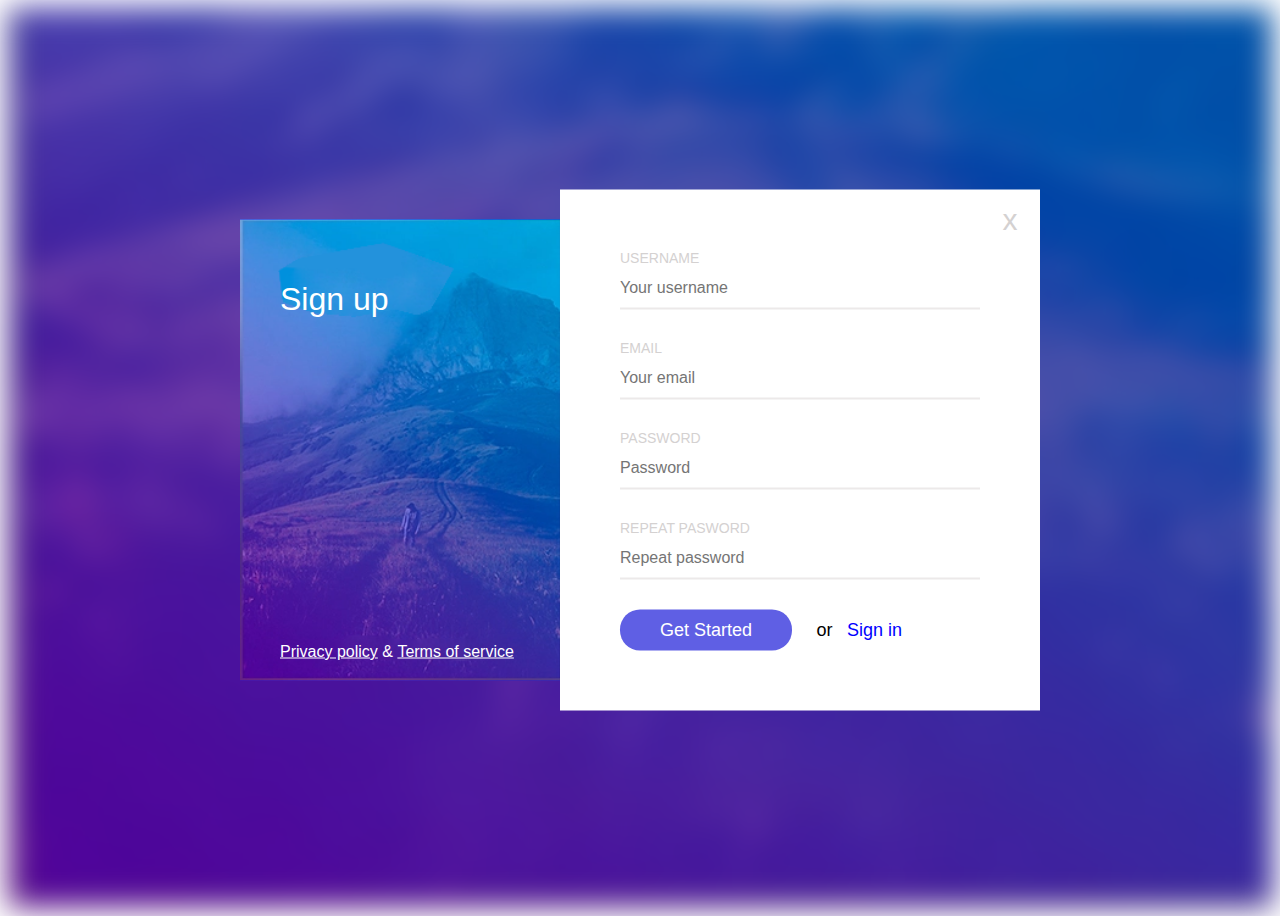
<file: index.html>
<!DOCTYPE html>
<html lang="en">
<head>
    <meta charset="UTF-8">
    <meta name="viewport" content="width=device-width, initial-scale=1.0">
    <title>Sign up</title>
    <link rel="stylesheet" href="./reset.css">
    <link rel="stylesheet" href="./main.css">
</head>

<body>
    <div class="background"></div>
    <main class="container">
        <div class="left-column">
            <h1 class="main-title">Sign up</h1>
            <footer class="bottom-links">
                <a class="link" href="">Privacy policy</a>
                <span class="symbol">&amp;</span>
                <a class="link" href="">Terms of service</a>
            </footer>
        </div>
            <div class="right-column">
            <div class="close">x</div>
            <form class="form">
                <div class="form-row">    
            <label for="username">Username</label>
                <input id="username" type="text" placeholder="Your username" required>
            </div>
            <div class="form-row">
                <label for="email">Email</label>
                <input id="email" type="email" placeholder="Your email" required>
            </div>
            <div class="form-row">
                <label for="pass">Password</label>
                <input id="pass" type="password" placeholder="Password" required>
            </div>
            <div class="form-row">
                <label for="re-pass">Repeat pasword</label>
                <input id="re-pass" type="password" placeholder="Repeat password" required>
            </div>
            <div class="form-row">
               <button class="btn" type="submit">Get started</button>
                <!-- <div class="btn">Get started</div> -->
                <span class="text">or</span>
                <a class="link" href="#">Sign in</a>
            </div>
        </form>
        </div>
    </main>
</body>
</html>
</file>
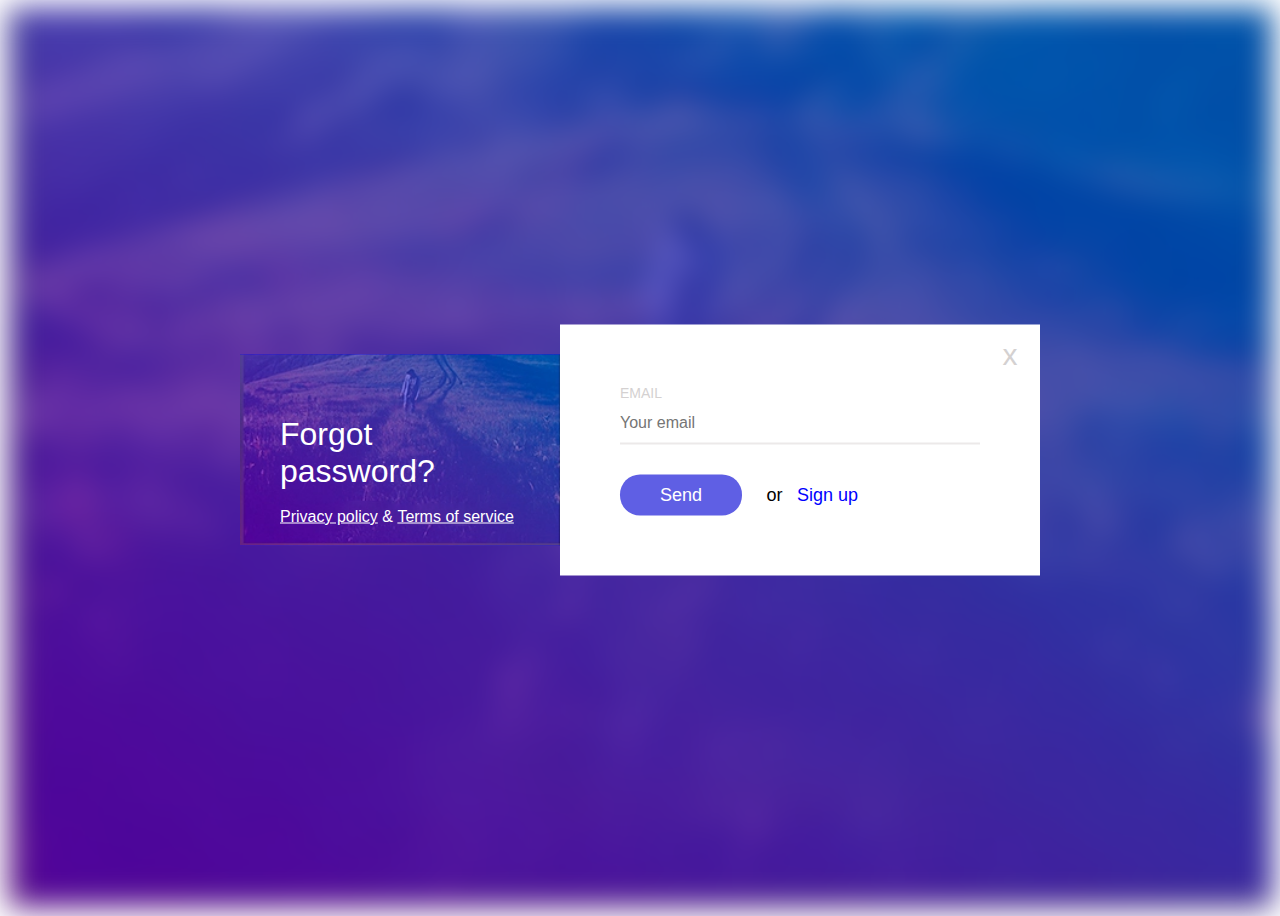
<file: forgot-password/index.html>
<!DOCTYPE html>
<html lang="en">
<head>
    <meta charset="UTF-8">
    <meta name="viewport" content="width=device-width, initial-scale=1.0">
    <title>Sign up</title>
    <link rel="stylesheet" href="../css/reset.css">
    <link rel="stylesheet" href="../css/main.css">
</head>

<body>
    <div class="background"></div>
    <main class="container">
        <div class="left-column">
            <h1 class="main-title">Forgot password?</h1>
            <footer class="bottom-links">
                <a class="link" href="">Privacy policy</a>
                <span class="symbol">&amp;</span>
                <a class="link" href="">Terms of service</a>
            </footer>
        </div>
            <div class="right-column">
            <div class="close">x</div>
            <form class="form">
                <div class="form-row">    
            <div class="form-row">
                <label for="email">Email</label>
                <input id="email" type="email" placeholder="Your email" required>
            </div>
            <div class="form-row">
               <button class="btn" type="submit">Send</button>
                <!-- <div class="btn">Get started</div> -->
                <span class="text">or</span>
                <a class="link" href="../">Sign up</a>
            </div>
        </form>
        </div>
    </main>
</body>
</html>
</file>
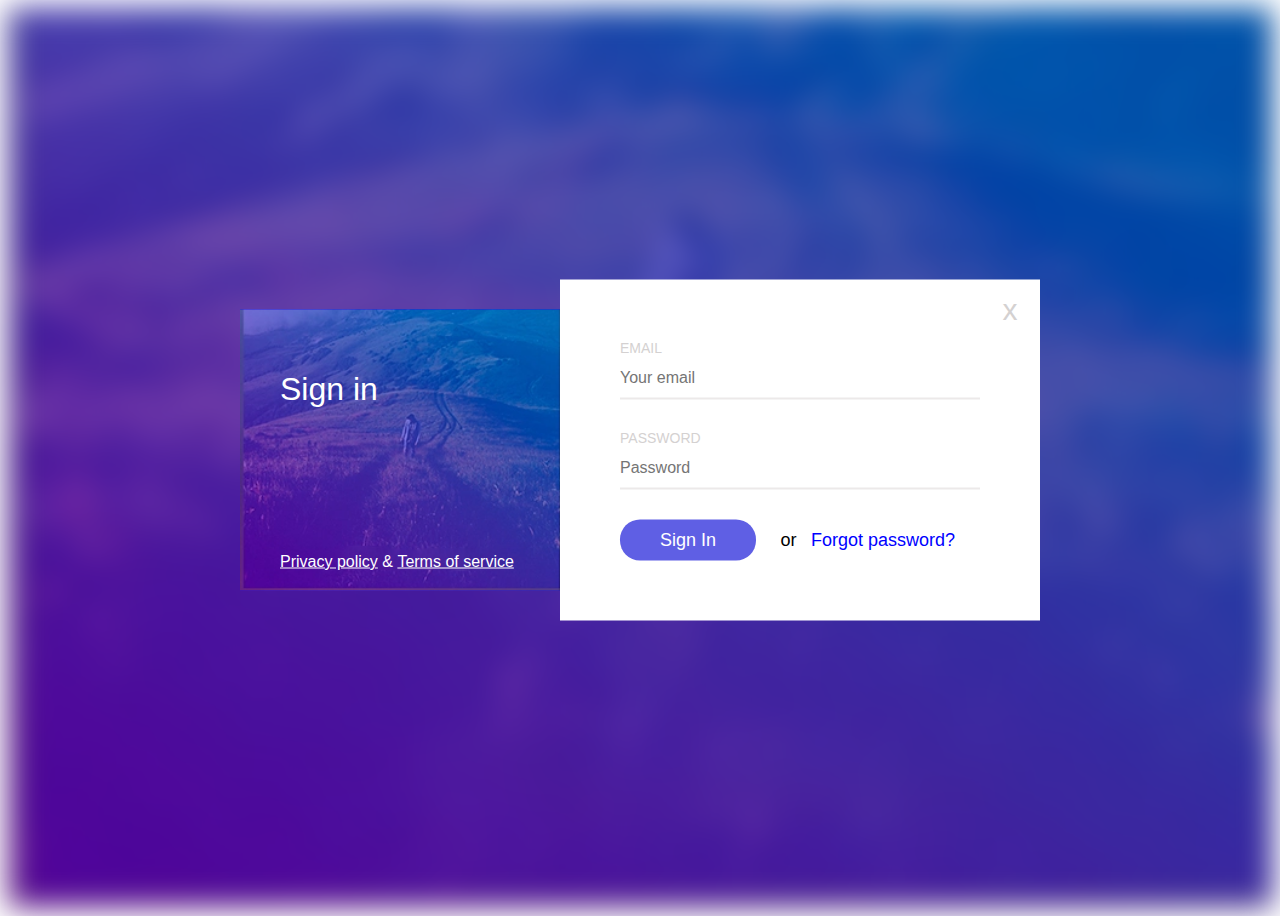
<file: sign-in/index.html>
<!DOCTYPE html>
<html lang="en">
<head>
    <meta charset="UTF-8">
    <meta name="viewport" content="width=device-width, initial-scale=1.0">
    <title>Sign up</title>
    <link rel="stylesheet" href="../css/reset.css">
    <link rel="stylesheet" href="../css/main.css">
</head>

<body>
    <div class="background"></div>
    <main class="container">
        <div class="left-column">
            <h1 class="main-title">Sign in</h1>
            <footer class="bottom-links">
                <a class="link" href="">Privacy policy</a>
                <span class="symbol">&amp;</span>
                <a class="link" href="">Terms of service</a>
            </footer>
        </div>
            <div class="right-column">
            <div class="close">x</div>
            <form class="form">
                <div class="form-row">    
            <div class="form-row">
                <label for="email">Email</label>
                <input id="email" type="email" placeholder="Your email" required>
            </div>
            <div class="form-row">
                <label for="pass">Password</label>
                <input id="pass" type="password" placeholder="Password" required>
            </div>
            <div class="form-row">
               <button class="btn" type="submit">Sign in</button>
                <!-- <div class="btn">Get started</div> -->
                <span class="text">or</span>
                <a class="link" href="../forgot-password/">Forgot password?</a>
            </div>
        </form>
        </div>
    </main>
</body>
</html>
</file>
<file: main.css>
body{

}
.background {
    display: inline-block;
    width: 100%;
    background-color: blue;
    background-image: url(day1dr.png);
    background-repeat: no-repeat;
    background-size: cover;
    background-position: center bottom;
    filter: blur(15px);
    height: 100vh;  
}
.container {
display: inline-block;
width: 800px;
position: absolute;
top: 50%;
left: 50%;
transform: translate(-50%, -50%);

}

.left-column {
display: inline-block;
width: 40%;
float: left;
padding: 40px;
background-color: blue;
background-image: url(./day1dr.png);
background-repeat: no-repeat;
background-size: cover;
background-position: center bottom;
color: white;
position: absolute;
top: 30px;
bottom: 30px;

}

.main-title {
    display: inline-block;
    width: 100%;
    font-weight: lighter;
}

.bottom-links {
display: inline-block;
width: 100%;
color: white;
position: absolute;
bottom: 20px;
left: 40px;
}

.bottom-links > .link {
    display: inline-block;
    color: white;
}
.symbol {
    display: inline-block;
}

.right-column {
    display: inline-block;
    width: 60%;
    float: right;
    padding: 60px;
    background-color: white;
    position: relative;

}

.close {
display: inline-block;
width: 60px;
height: 60px;
position: absolute;
top: 0;
right: 0;
text-align: center;
font-size: 30px;
line-height: 60px;
color: rgb(212, 209, 209);

}

.form {
display: inline-block;
width: 100%;
}

.form-row {
display: inline-block;
width: 100%;
margin-bottom: 30px;
}

.form-row:last-of-type {
 margin-bottom: 0;   
}

label {
display: inline-block;
width: 100%;
color: rgb(212, 209, 209);
text-transform: uppercase;
font-size: 14px;
}

input {
display: inline-block;
width: 100%;
font-size: 16px;
border: none;
border-bottom: 2px solid rgb(236, 233, 233);
line-height: 40px;

}
.btn{
padding: 10px;
padding-left: 40px;
padding-right: 40px;
border-radius: 20px;
border: none;
background-color: rgb(95, 95, 228);
color: white;
font-size: 18px;
text-transform: capitalize;
cursor: pointer;
}
.btn:hover {
    background-color: aqua;

}

.text{
display: inline-block;
padding-left: 20px;
text-decoration: none;
line-height: 40px;
font-size: 18px;
padding-right: 10px;
}

.form-row > .link {
display: inline-block;
text-decoration: none;
line-height: 40px;
font-size: 18px;
color: blue;
}
</file>
<file: css/main.css>
body{

}
.background {
    display: inline-block;
    width: 100%;
    background-color: blue;
    background-image: url(../img/day1dr.png);
    background-repeat: no-repeat;
    background-size: cover;
    background-position: center bottom;
    filter: blur(15px);
    height: 100vh;  
}
.container {
display: inline-block;
width: 800px;
position: absolute;
top: 50%;
left: 50%;
transform: translate(-50%, -50%);

}

.left-column {
display: inline-block;
width: 40%;
float: left;
padding: 40px;
background-color: blue;
background-image: url(../img/day1dr.png);
background-repeat: no-repeat;
background-size: cover;
background-position: center bottom;
color: white;
position: absolute;
top: 30px;
bottom: 30px;

}

.main-title {
    display: inline-block;
    width: 100%;
    font-weight: lighter;
}

.bottom-links {
display: inline-block;
width: 100%;
color: white;
position: absolute;
bottom: 20px;
left: 40px;
}

.bottom-links > .link {
    display: inline-block;
    color: white;
}
.symbol {
    display: inline-block;
}

.right-column {
    display: inline-block;
    width: 60%;
    float: right;
    padding: 60px;
    background-color: white;
    position: relative;

}

.close {
display: inline-block;
width: 60px;
height: 60px;
position: absolute;
top: 0;
right: 0;
text-align: center;
font-size: 30px;
line-height: 60px;
color: rgb(212, 209, 209);

}

.form {
display: inline-block;
width: 100%;
}

.form-row {
display: inline-block;
width: 100%;
margin-bottom: 30px;
}

.form-row:last-of-type {
 margin-bottom: 0;   
}

label {
display: inline-block;
width: 100%;
color: rgb(212, 209, 209);
text-transform: uppercase;
font-size: 14px;
}

input {
display: inline-block;
width: 100%;
font-size: 16px;
border: none;
border-bottom: 2px solid rgb(236, 233, 233);
line-height: 40px;

}
.btn{
padding: 10px;
padding-left: 40px;
padding-right: 40px;
border-radius: 20px;
border: none;
background-color: rgb(95, 95, 228);
color: white;
font-size: 18px;
text-transform: capitalize;
cursor: pointer;
}
.btn:hover {
    background-color: aqua;

}

.text{
display: inline-block;
padding-left: 20px;
text-decoration: none;
line-height: 40px;
font-size: 18px;
padding-right: 10px;
}

.form-row > .link {
display: inline-block;
text-decoration: none;
line-height: 40px;
font-size: 18px;
color: blue;
}
</file>
